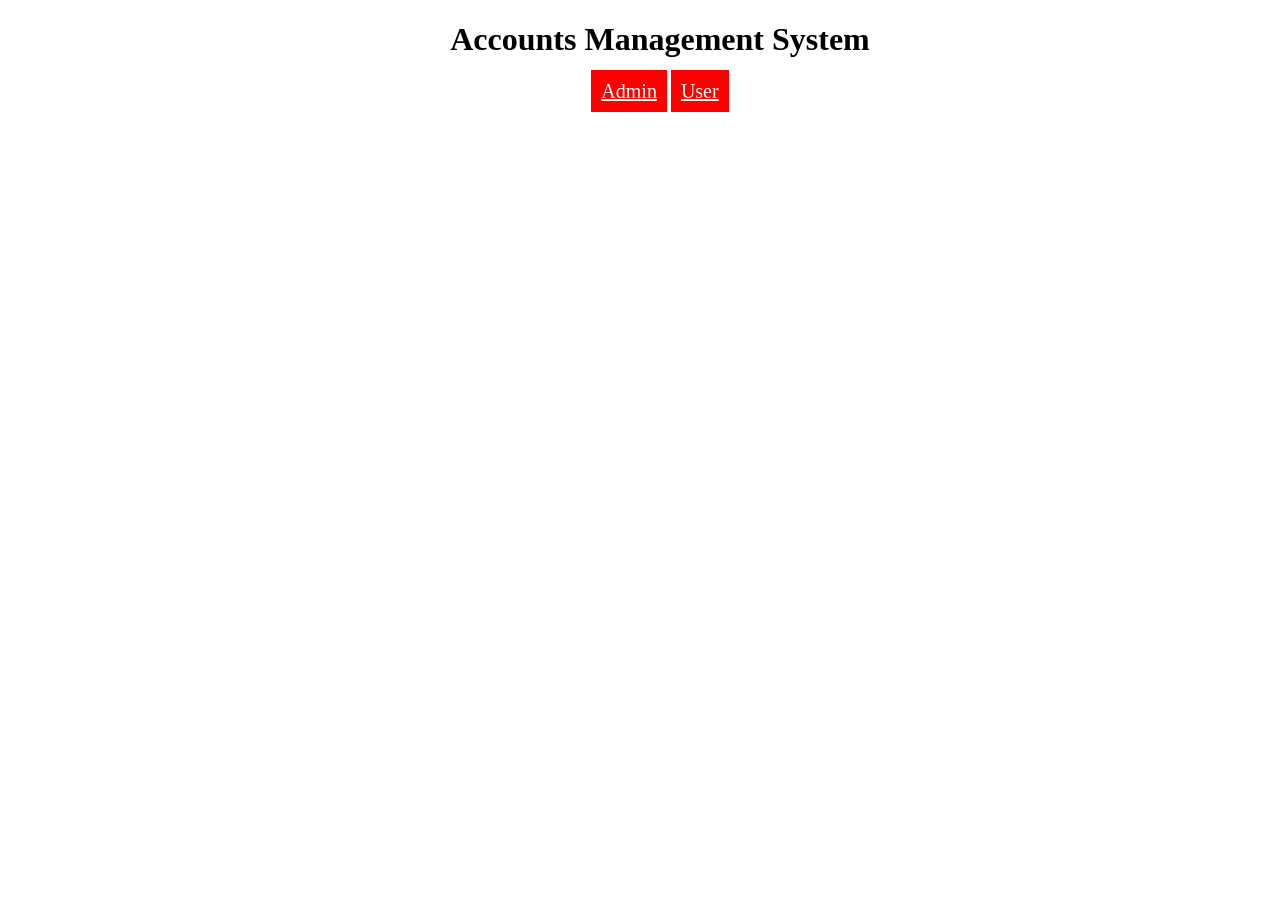
<file: Test/index.html>
<!DOCTYPE html>
<html lang="en">
<head>
    <meta charset="UTF-8">
    <meta name="viewport" content="width=device-width, initial-scale=1.0">
    <title> Accounts Management System</title>
    <link rel="stylesheet" href="Style.css">
</head>
<body>
    <div class="container">
        <div class="heading">
            <h1> Accounts Management System</h1>
        </div>
        <div class="button">
      <a href="./Admin/Admin-login.html" class="admin-button">Admin</a>
     <a href="./User/User-login.html" class="user-button">User</a>
  

        </div>
    </div>
    
</body>
</html>
</file>
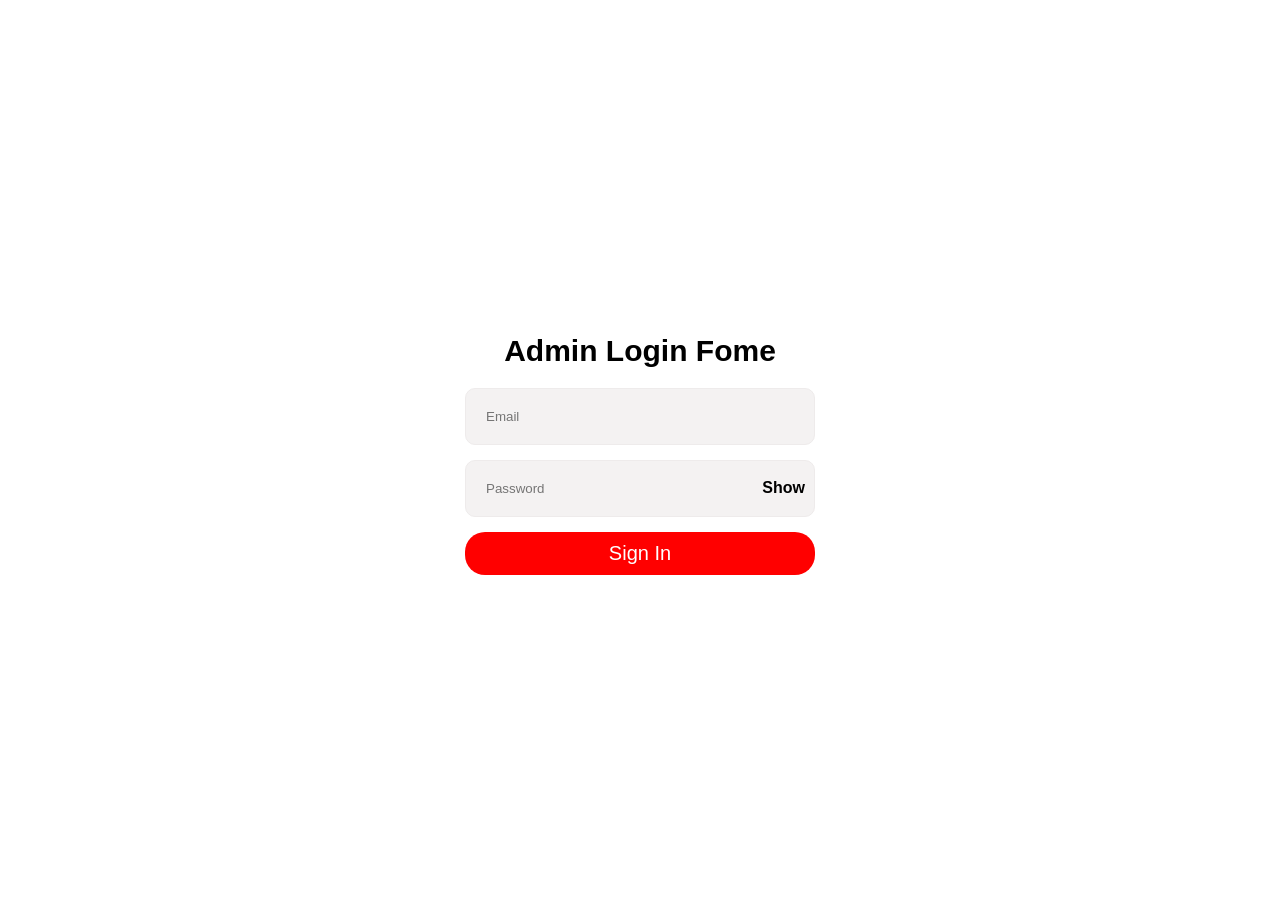
<file: Test/Admin/Admin-login.html>
<!DOCTYPE html>
<html lang="en">
<head>
    <meta charset="UTF-8">
    <meta name="viewport" content="width=device-width, initial-scale=1.0">
    <title>Login Form</title>
    <link rel="stylesheet" href="Admin-login.css">
</head>
<body>
    <div class="login-container">
        <h2>Admin Login Fome</h2>
        <form id="loginForm">
            <div class="input-group">
                <input type="email" placeholder="Email" id="email" required>
            </div>
            <div class="input-group">
                <div class="password-container">
                    <input type="password" placeholder="Password" id="password" required>
                    <span id="togglePassword" class="toggle-password">Show</span>
                </div>
            </div>
            <button type="button" id="loginBtn">Sign In</button>
        </form>
        <p id="error" class="error-message"></p>
    </div>
     <script src="Admin-login.js"></script> 
</body>
</html>
</file>
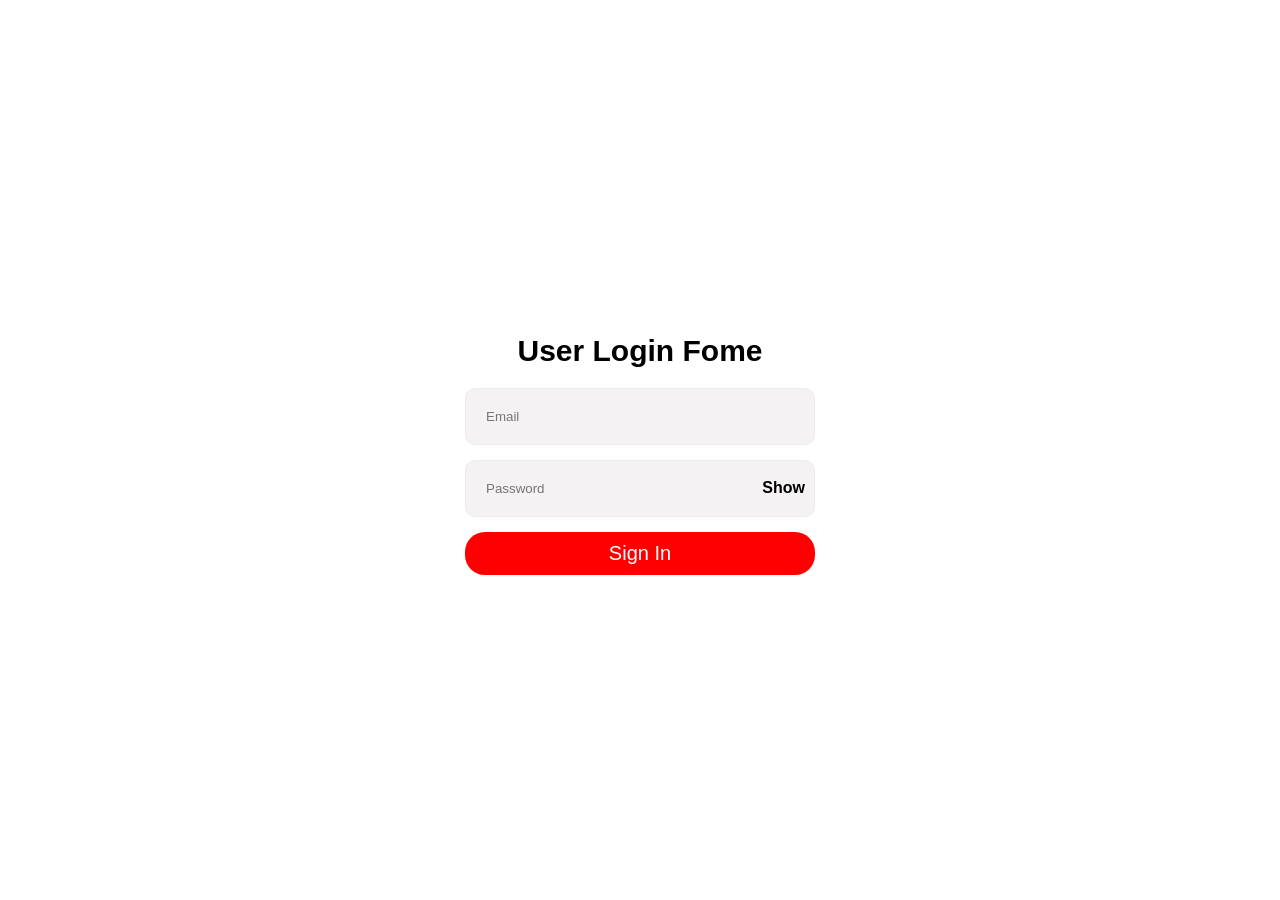
<file: Test/User/User-login.html>
<!DOCTYPE html>
<html lang="en">
<head>
    <meta charset="UTF-8">
    <meta name="viewport" content="width=device-width, initial-scale=1.0">
    <title>Login Form</title>
    <link rel="stylesheet" href="User-login.css">
</head>
<body>
    <div class="login-container">
        <h2>User Login Fome</h2>
        <form id="loginForm">
            <div class="input-group">
                <input type="email" placeholder="Email" id="email" required>
            </div>
            <div class="input-group">
                <div class="password-container">
                    <input type="password" placeholder="Password" id="password" required>
                    <span id="togglePassword" class="toggle-password">Show</span>
                </div>
            </div>
            <button type="button" id="loginBtn">Sign In</button>
        </form>
        <p id="error" class="error-message"></p>
    </div>
     <script src="User-login.js"></script> 
</body>
</html>
</file>
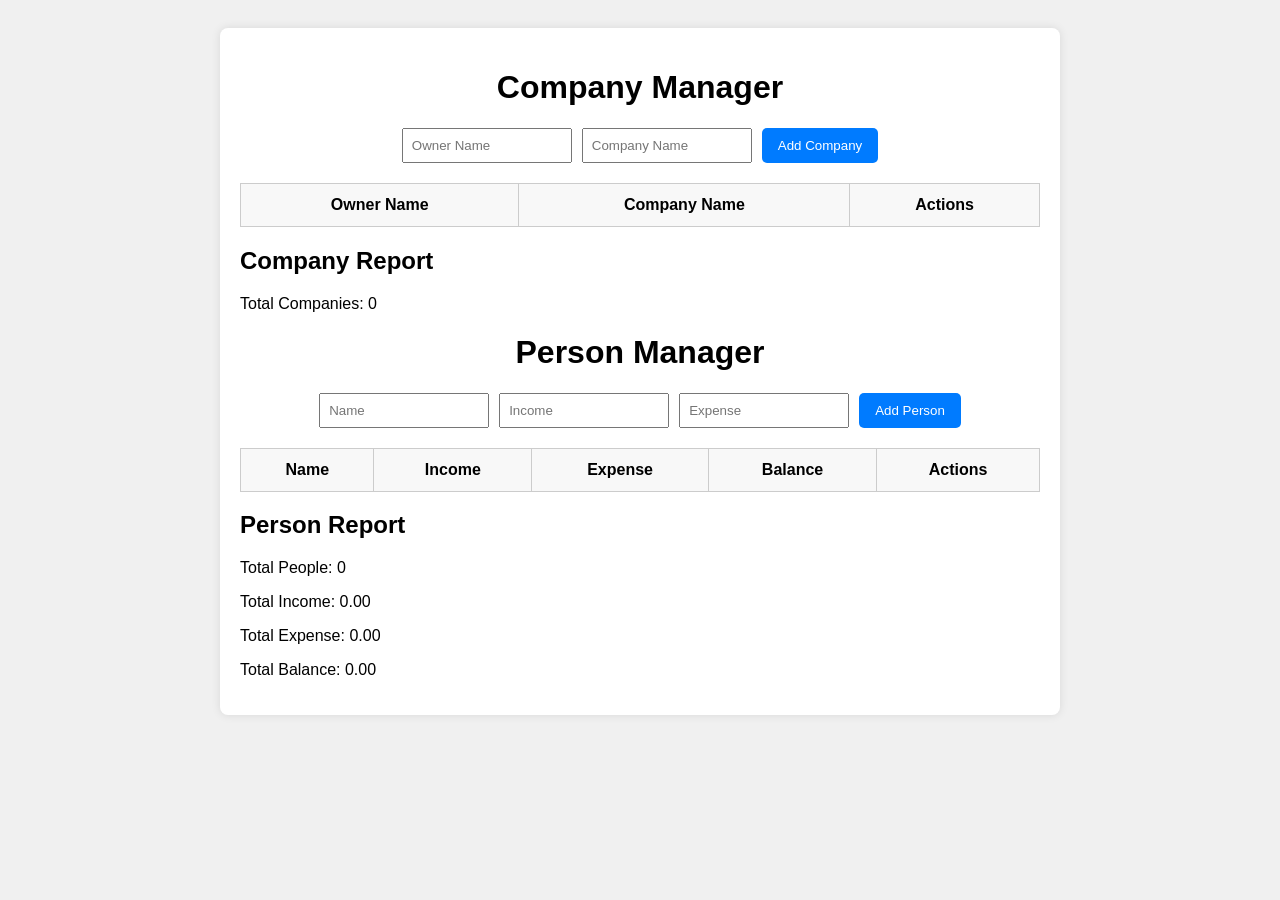
<file: Test/Admin/Admin Page/Admin-page.html>
<!DOCTYPE html>
<html lang="en">
<head>
    <meta charset="UTF-8">
    <meta name="viewport" content="width=device-width, initial-scale=1.0">
    <title>Person and Company Manager</title>
    <link rel="stylesheet" href="./Admin-page.css">
</head>
<body>
    <div class="container">
        <h1>Company Manager</h1>
        
        <div class="form-section">
            <input type="text" id="ownerInput" placeholder="Owner Name">
            <input type="text" id="companyInput" placeholder="Company Name">
            <button onclick="addCompany()">Add Company</button>
        </div>
        <table id="companyTable">
            <thead>
                <tr>
                    <th>Owner Name</th>
                    <th>Company Name</th>
                    <th>Actions</th>
                </tr>
            </thead>
            <tbody>
            </tbody>
        </table>

        <h2>Company Report</h2>
        <div id="companyReport">
            <p>Total Companies: <span id="totalCompanies">0</span></p>
        </div>
        <h1>Person Manager</h1>

        <div class="form-section">
            <input type="text" id="nameInput" placeholder="Name">
            <input type="number" id="incomeInput" placeholder="Income">
            <input type="number" id="expenseInput" placeholder="Expense">
      
            <button onclick="addPerson()">Add Person</button>
        </div>

        <table id="personTable">
            <thead>
                <tr>
                    <th>Name</th>
                    <th>Income</th>
                    <th>Expense</th>
                    <th>Balance</th>
                    <th>Actions</th>
                </tr>
            </thead>
            <tbody>
            </tbody>
        </table>

        <h2>Person Report</h2>
        <div id="report">
            <p>Total People: <span id="totalPeople">0</span></p>
            <p>Total Income: <span id="totalIncome">0.00</span></p>
            <p>Total Expense: <span id="totalExpense">0.00</span></p>
            <p>Total Balance: <span id="totalBalance">0.00</span></p>
        </div>

      


    </div>

    <script src="./Admin-Page.js"></script>
</body>
</html>
</file>
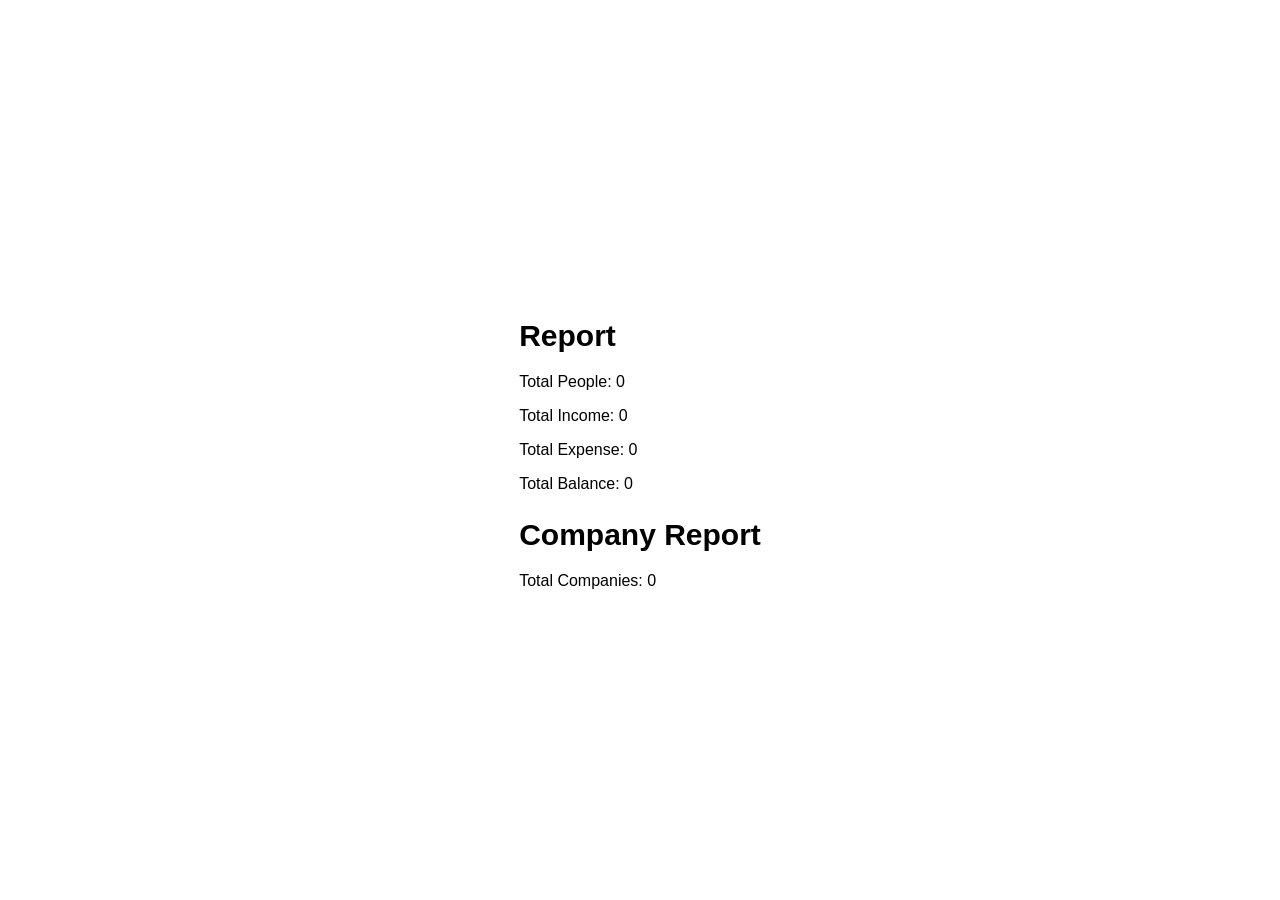
<file: Test/User/User-page/user-page.html>
<!DOCTYPE html>
<html lang="en">
<head>
    <meta charset="UTF-8">
    <meta name="viewport" content="width=device-width, initial-scale=1.0">
    <title>Person Manager</title>
    <link rel="stylesheet" href="./user-page.css">
</head>
<body>
    <div class="container">


        <h2>Report</h2>
        <div id="report">
            <p>Total People: <span id="totalPeople">0</span></p>
            <p>Total Income: <span id="totalIncome">0</span></p>
            <p>Total Expense: <span id="totalExpense">0</span></p>
            <p>Total Balance: <span id="totalBalance">0</span></p>
            <h2>Company Report</h2>
        <div id="companyReport">
            <p>Total Companies: <span id="totalCompanies">0</span></p>
        </div>
        </div>
    </div>

    <script src="./user-page.js"></script>
</body>
</html>
</file>
<file: Test/Style.css>
body{
    font-family:'Times New Roman', Times, serif;
    background-color: white;
    text-align: center;
}
.container{
    width: 100%;
    margin: 20px 20px 20px 20px;
}
.user-button{

  
        width: 30%;
        padding: 10px;
        background-color: red;
        color: white;
        border: none;
        cursor: pointer;
        font-size: 20px;
    }
    
.user-button:hover {
        background-color: #1a0ebe;
    }
.admin-button{

  
        width: 30%;
        padding: 10px;
        background-color: red;
        color: white;
        border: none;

        cursor: pointer;
        font-size: 20px;
    }
.admin-button:hover {
        background-color: #1a0ebe;
    }
</file>
<file: Test/Admin/Admin-login.css>
body {
    font-family: Arial, sans-serif;
    display: flex;
    justify-content: center;
    align-items: center;
    height: 100vh;
    margin: 0;
    background-color: #fff;
}

.login-container {
    background: #fff;
    padding: 20px;
    border-radius: 8px;

    width: 350px;
    text-align: center;
}

h2 {
    margin-bottom: 20px;
    font-size: 30px;
}

.input-group {
    margin-bottom: 15px;
    text-align: left;
}

.input-group label {
    display: block;
    margin-bottom: 5px;
}

.input-group input[type="email"],
.password-container input[type="password"] {
    width: 100%;
    padding: 20px;
    border: 1px solid #eeebeb;
    border-radius: 10px;
    outline: none;
    box-sizing: border-box; 
    background:#f4f2f2;
}

.password-container {
    position: relative;
    display: flex;
    align-items: center;
}

.password-container .toggle-password {
    position: absolute;
    right: 10px;
    cursor: pointer;
    color: Black;
    user-select: none;
    font-weight: bold;
}
.password-container input[type="text"] {
    width: 100%;
    padding: 20px;
    border: 1px solid #eeebeb;
    border-radius: 10px;
    outline: none;
    box-sizing: border-box;
    background: #f4f2f2;
}

button {
    width: 100%;
    padding: 10px;
    background-color: red;
    color: white;
    border: none;
    border-radius: 20px;
    cursor: pointer;
    font-size: 20px;
}

button:hover {
    background-color: #1a0ebe;
}

.error-message {
    color: red;
    margin-top: 10px;
}
</file>
<file: Test/User/User-login.css>
body {
    font-family: Arial, sans-serif;
    display: flex;
    justify-content: center;
    align-items: center;
    height: 100vh;
    margin: 0;
    background-color: #fff;
}

.login-container {
    background: #fff;
    padding: 20px;
    border-radius: 8px;

    width: 350px;
    text-align: center;
}

h2 {
    margin-bottom: 20px;
    font-size: 30px;
}

.input-group {
    margin-bottom: 15px;
    text-align: left;
}

.input-group label {
    display: block;
    margin-bottom: 5px;
}

.input-group input[type="email"],
.password-container input[type="password"] {
    width: 100%;
    padding: 20px;
    border: 1px solid #eeebeb;
    border-radius: 10px;
    outline: none;
    box-sizing: border-box; 
    background:#f4f2f2;
}

.password-container {
    position: relative;
    display: flex;
    align-items: center;
}

.password-container .toggle-password {
    position: absolute;
    right: 10px;
    cursor: pointer;
    color: Black;
    user-select: none;
    font-weight: bold;
}
.password-container input[type="text"] {
    width: 100%;
    padding: 20px;
    border: 1px solid #eeebeb;
    border-radius: 10px;
    outline: none;
    box-sizing: border-box;
    background: #f4f2f2;
}

button {
    width: 100%;
    padding: 10px;
    background-color: red;
    color: white;
    border: none;
    border-radius: 20px;
    cursor: pointer;
    font-size: 20px;
}

button:hover {
    background-color: #1a0ebe;
}

.error-message {
    color: red;
    margin-top: 10px;
}
</file>
<file: Test/Admin/Admin Page/Admin-page.css>
body {
    font-family: Arial, sans-serif;
    background-color: #f0f0f0;
    padding: 20px;
}

.container {
    background-color: white;
    padding: 20px;
    border-radius: 8px;
    box-shadow: 0 0 10px rgba(0, 0, 0, 0.1);
    max-width: 800px;
    margin: auto;
}

h1 {
    text-align: center;
}

.form-section {
    margin-bottom: 20px;
    display: flex;
    justify-content: center;
    gap: 10px;
}

input[type="text"], input[type="number"] {
    padding: 8px;
    width: 150px;
}

button {
    padding: 8px 16px;
    cursor: pointer;
    background-color: #007bff;
    color: white;
    border: none;
    border-radius: 5px;
}

button:hover {
    background-color: #0056b3;
}

table {
    width: 100%;
    border-collapse: collapse;
}

th, td {
    padding: 12px;
    text-align: center;
    border: 1px solid #ccc;
}

th {
    background-color: #f8f8f8;
}

.action-buttons button {
    margin-right: 5px;
}
</file>
<file: Test/User/User-page/user-page.css>
body {
    font-family: Arial, sans-serif;
    display: flex;
    justify-content: center;
    align-items: center;
    height: 100vh;
    margin: 0;
    background-color: #fff;
}

.login-container {
    background: #fff;
    padding: 20px;
    border-radius: 8px;

    width: 350px;
    text-align: center;
}

h2 {
    margin-bottom: 20px;
    font-size: 30px;
}

.input-group {
    margin-bottom: 15px;
    text-align: left;
}

.input-group label {
    display: block;
    margin-bottom: 5px;
}

.input-group input[type="email"],
.password-container input[type="password"] {
    width: 100%;
    padding: 20px;
    border: 1px solid #eeebeb;
    border-radius: 10px;
    outline: none;
    box-sizing: border-box; 
    background:#f4f2f2;
}

.password-container {
    position: relative;
    display: flex;
    align-items: center;
}

.password-container .toggle-password {
    position: absolute;
    right: 10px;
    cursor: pointer;
    color: Black;
    user-select: none;
    font-weight: bold;
}
.password-container input[type="text"] {
    width: 100%;
    padding: 20px;
    border: 1px solid #eeebeb;
    border-radius: 10px;
    outline: none;
    box-sizing: border-box;
    background: #f4f2f2;
}

button {
    width: 100%;
    padding: 10px;
    background-color: red;
    color: white;
    border: none;
    border-radius: 20px;
    cursor: pointer;
    font-size: 20px;
}

button:hover {
    background-color: #1a0ebe;
}

.error-message {
    color: red;
    margin-top: 10px;
}
</file>
